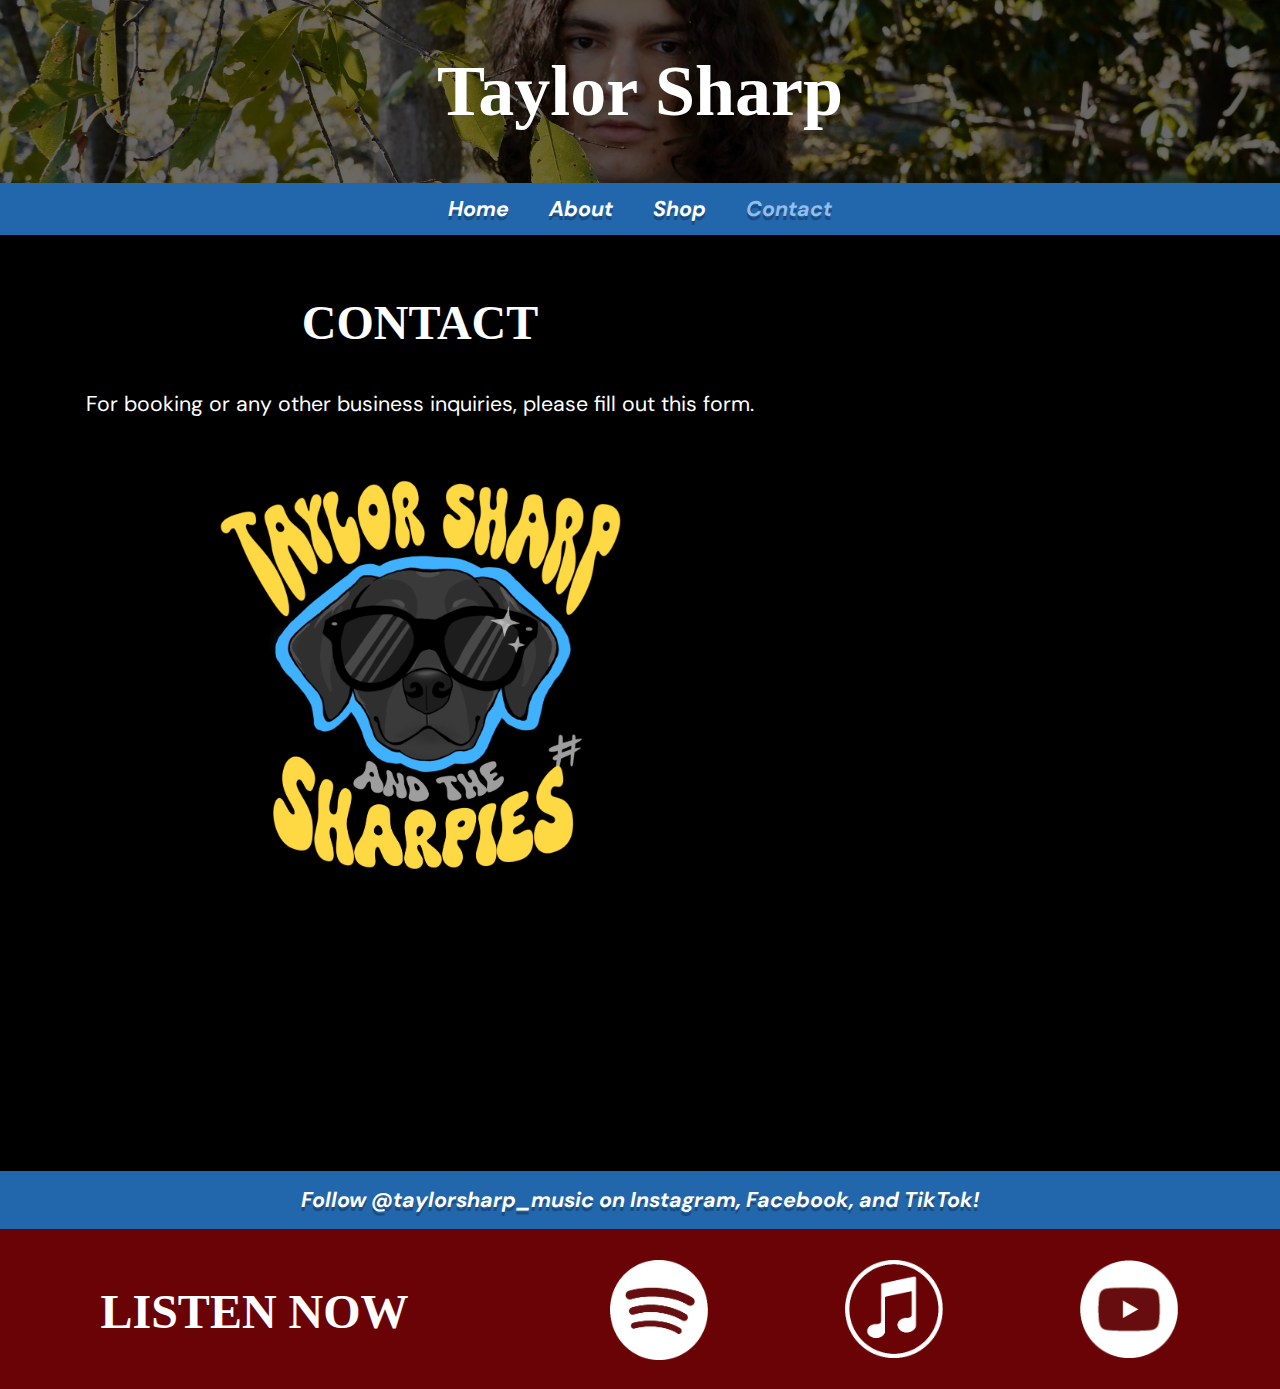
<file: contact.html>
<!DOCTYPE html>
<html lang="en">
    <head>
        <meta charset="utf-8">
        <title>Taylor Sharp</title>
        <meta name="author" content="Adtile">
        <meta name="viewport" content="width=device-width,initial-scale=1">
        <!--DM Serif Display-->
        <link rel="preconnect" href="https://fonts.googleapis.com">
        <link rel="preconnect" href="https://fonts.gstatic.com" crossorigin>
        <link href="https://fonts.googleapis.com/css2?family=Anek+Odia:wght@100..800&family=DM+Serif+Display:ital@0;1&family=Red+Hat+Text:ital,wght@0,300..700;1,300..700&display=swap" rel="stylesheet">
        <!--DM Sans-->
        <link rel="preconnect" href="https://fonts.googleapis.com">
        <link rel="preconnect" href="https://fonts.gstatic.com" crossorigin>
        <link href="https://fonts.googleapis.com/css2?family=Anek+Odia:wght@100..800&family=DM+Sans:ital,opsz,wght@0,9..40,100..1000;1,9..40,100..1000&family=DM+Serif+Display:ital@0;1&family=Red+Hat+Text:ital,wght@0,300..700;1,300..700&display=swap" rel="stylesheet">
        <!--CSS stylesheet-->
        <link rel="stylesheet" href="css/styles.css">
    </head>
    <header>
        <div class="image-area">
            <div class="title-container">
                <h1>Taylor Sharp</h1>
            </div>
        </div>
        <nav class="navbar">
            <ul>
                <li class="nav-item"><a href="index.html" data-scroll>Home</a></li>
                <li class="nav-item"><a href="about.html" data-scroll>About</a></li>
                <li class="nav-item"><a href="shop.html" data-scroll>Shop</a></li>
                <li class="nav-item"><a href="contact.html" data-scroll>Contact</a></li>
            </ul>
        </nav>
    </header>
    <main>
        <div class="form-area">
            <div class="form-heading">
                <h2>CONTACT</h2>
                <p>For booking or any other business inquiries, please fill out this form.</p>
                <img id="sharpies-logo" src="/img/IMG_2260~photo.png" alt="Taylor Sharp and the Sharpies logo">
            </div>
            <div class="form-container">
                <iframe src="https://docs.google.com/forms/d/e/1FAIpQLSeXC0ptI8RhpW5p8FJdNJ0J1ilWuPisiE-XMK2UIsWeCXd5cw/viewform?embedded=true" title="Contact Me"width="440" height="916" frameborder="0" marginheight="0" marginwidth="0">Loading…</iframe>
            </div>
        </div>
    </main>
    <footer>
        <div class="socials-area">
            <a class="socials-link"href="https://linktr.ee/taylorsharp_music">
                Follow @taylorsharp_music on Instagram, Facebook, and TikTok!
            </a>
        </div>
        <div class="footer-red">
            <div class="footer-heading">
                <h2>LISTEN NOW</h2>
            </div>
            <div class="footer-icons">
                <a class="Spotify" href="https://open.spotify.com/artist/6dpkxVLNgCECENtzAaoDDn?utm_medium=share&utm_source=linktree">
                    <img src="/img/spotify.png" alt="Spotify">
                </a>
                <a class="Apple" href="https://music.apple.com/us/artist/taylor-sharp/1637704294">
                    <img src="/img/Apple.png" alt="Apple Music">
                </a>
                <a class="Youtube" href="https://www.youtube.com/@taylorsharp_music">
                    <img src="/img/youtube.png" alt="YouTube">
                </a>
            </div>
        </div>
    </footer>
    <script src="script.js"></script>
</html>
</file>
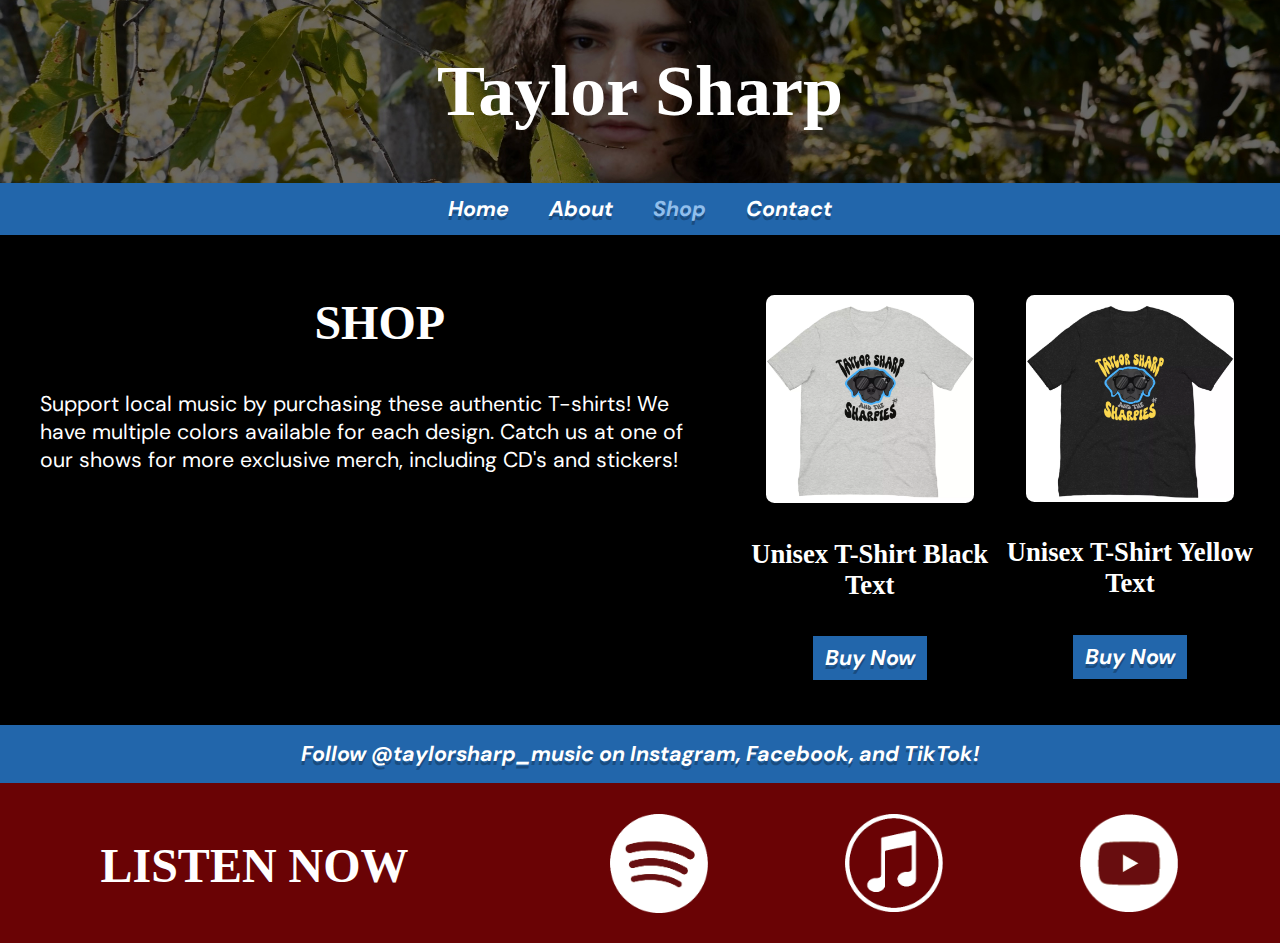
<file: shop.html>
<!DOCTYPE html>
<html lang="en">
    <head>
        <meta charset="utf-8">
        <title>Taylor Sharp</title>
        <meta name="author" content="Adtile">
        <meta name="viewport" content="width=device-width,initial-scale=1">
        <!--DM Serif Display-->
        <link rel="preconnect" href="https://fonts.googleapis.com">
        <link rel="preconnect" href="https://fonts.gstatic.com" crossorigin>
        <link href="https://fonts.googleapis.com/css2?family=Anek+Odia:wght@100..800&family=DM+Serif+Display:ital@0;1&family=Red+Hat+Text:ital,wght@0,300..700;1,300..700&display=swap" rel="stylesheet">
        <!--DM Sans-->
        <link rel="preconnect" href="https://fonts.googleapis.com">
        <link rel="preconnect" href="https://fonts.gstatic.com" crossorigin>
        <link href="https://fonts.googleapis.com/css2?family=Anek+Odia:wght@100..800&family=DM+Sans:ital,opsz,wght@0,9..40,100..1000;1,9..40,100..1000&family=DM+Serif+Display:ital@0;1&family=Red+Hat+Text:ital,wght@0,300..700;1,300..700&display=swap" rel="stylesheet">
        <!--CSS stylesheet-->
        <link rel="stylesheet" href="css/styles.css">
    </head>
    <header>
        <div class="image-area">
            <div class="title-container">
                <h1>Taylor Sharp</h1>
            </div>
        </div>
        <nav class="navbar">
            <ul>
                <li class="nav-item"><a href="index.html" data-scroll>Home</a></li>
                <li class="nav-item"><a href="about.html" data-scroll>About</a></li>
                <li class="nav-item"><a href="shop.html" data-scroll>Shop</a></li>
                <li class="nav-item"><a href="contact.html" data-scroll>Contact</a></li>
            </ul>
        </nav>
    </header>
    <main>
        <div class="shop-area">
            <div class="shop-heading">
                <h2>SHOP</h2>
                <p>Support local music by purchasing these authentic T-shirts! We have multiple colors available for each design. Catch us at one of our shows for more exclusive merch, including CD's and stickers!</p>
            </div>
            <div class="shop-catalog">
                <div class="shop-item">
                    <img src="/img/blacktext.png" alt="Shirt with black text">
                    <h4>Unisex T-Shirt Black Text</h4>
                    <a href="https://www.ebay.com/itm/395504718027"><button>Buy Now</button></a>
                </div>
                <div class="shop-item">
                    <img src="/img/yellowtext.png" alt="Shirt with yellow text">
                    <h4>Unisex T-Shirt Yellow Text</h4>
                    <a href="https://www.ebay.com/itm/395504711326?itmmeta=01JEC3TZK61GDD6T5V8GDR9NY2&hash=item5c15eaf69e%3Ag%3A-TYAAOSw2QVmgdXC&var=664225538656"><button>Buy Now</button></a>
                </div>
            </div>    
        </div>
    </main>
    <footer>
        <div class="socials-area">
            <a class="socials-link"href="https://linktr.ee/taylorsharp_music">
                Follow @taylorsharp_music on Instagram, Facebook, and TikTok!
            </a>
        </div>
        <div class="footer-red">
            <div class="footer-heading">
                <h2>LISTEN NOW</h2>
            </div>
            <div class="footer-icons">
                <a class="Spotify" href="https://open.spotify.com/artist/6dpkxVLNgCECENtzAaoDDn?utm_medium=share&utm_source=linktree">
                    <img src="/img/spotify.png" alt="Spotify">
                </a>
                <a class="Apple" href="https://music.apple.com/us/artist/taylor-sharp/1637704294">
                    <img src="/img/Apple.png" alt="Apple Music">
                </a>
                <a class="Youtube" href="https://www.youtube.com/@taylorsharp_music">
                    <img src="/img/youtube.png" alt="YouTube">
                </a>
            </div>
        </div>
    </footer>
    <script src="script.js"></script>
</html>
</file>
<file: css/styles.css>
html{
    background-color: black;
    color: white;
    margin: auto;
}

body{
    margin: auto;
}

header{
    padding: 0 auto;
}

.image-area{
    background-image: url("/img/original-ED48946D-E34A-4080-B1CC-9D0B7F844906.jpeg");
    background-position: center;
    background-size: cover;
    background-color: black;
    padding: 2px;
    max-width: 100%;
    max-height: 30%; 
    margin: 0;
    overflow: hidden;
}

.title-container{
    display: flex;
    justify-content: center;
}

.navbar{
    background-color: #2266AB;
    padding: 10px 0px;
}

footer{
    color: white;
    background-color: #6A0305;
}

h1{
    font-size: 54pt;
    opacity: 1;
}

h2{
    font-size: 36pt;
}

h3{
    font-size: 32pt;
}

h4{
    font-size: 20pt;
}

p{
    font-family: "DM Sans", sans-serif;
    font-size: 16pt;
}

.navbar ul{
    display: flex;
    justify-content: space-around;
    padding: 0;
    list-style-type: none;
}

.nav-item{
    font-family: "DM Sans", sans-serif;
    font-weight: bold;
    font-style: italic;
    font-size: 16pt;
    line-height: 0;
}

.nav-item a{
    text-decoration: none;
    color: white;
    text-shadow: 0px 4px #194C80;
}

.nav-item a:hover{
    text-decoration: none;
    color: #91BEEB;
    text-shadow: 0px 4px #194C80;
}

.nav-item a:focus{
    text-decoration: none;
    color: #91BEEB;
    text-shadow: 0px 4px #194C80;
}

.nav-item > a.active{
    text-decoration: none;
    color: #91BEEB;
    text-shadow: 0px 4px #194C80;
}

.shows-area{
    padding: 0px 20px;
}

.shows-heading{
    display: flex;
    justify-content: center;
}

.shows-heading h2{
    text-align: center;
}

.shows-list{
    display: flex;
    justify-content: center;
}

.shows-list ul{
    padding: 0;
    text-align: center;
}

.show-item{
    font-family: "DM Sans", sans-serif;
    font-size: 16pt;
}

ul{
    list-style-type: none;
}

.videos-area{
    padding: 0px 20px;
    margin-bottom: 20px;
}

.videos-heading{
    display: flex;
    justify-content: center;
}

.videos-container{
    display: flex;
    justify-content: center;
    flex-wrap: wrap;
    margin-bottom: 20px;
}

.large-video{
    display: flex;
    justify-content: center;
    overflow: hidden;
    width: 100%;
}

.large-video iframe{
    width: 90%;
    height: 50vh;
}

.small-video-1{
    overflow: hidden;
    width: 45%;
}

.small-video-1 iframe{
    width: 100%;
}

.small-video-2{
    overflow: hidden;
    width: 45%;
}

.small-video-2 iframe{
    width: 100%;
}

.Spotify img{
    max-width: 42%;
    margin: 0;
}

.Apple img{
    max-width: 42%;
    margin: 0;
}

.Youtube img{
    max-width: 98%;
    margin: 0
}

footer{
    padding-bottom: 10px;
}

.footer-icons img:hover{
    animation-name: grow;
    animation-duration: .3s;
    animation-timing-function: linear;
    animation-fill-mode: forwards;
}

.footer-icons img:focus{
    animation-name: grow;
    animation-duration: .3s;
    animation-timing-function: linear;
    animation-fill-mode: forwards;
}

@keyframes grow{
    from{
        transform: scale(1)
    }
    to{
        transform: scale(1.1)
    }
}

.footer-heading{
    display: flex;
    justify-content: center;
}

.footer-icons{
    display: flex;
    justify-content: space-around;
}

.about-heading{
    display: flex;
    justify-content: center;
}

.about-image img{
    max-width: 100%;
}

.about-area{
    margin: auto 20px;
    margin-bottom: 20px;
    padding: 0px 20px;
}

.shop-area{
    padding-bottom: 45px;
    padding: 0px 20px;
}

.shop-heading{
    display: flex;
    flex-direction: column;
    align-items: center;
    margin: auto 20px;
}

.shop-heading p{
    margin-top: 0;
    margin-bottom: 45px;;
}

.shop-item{
    max-width: 50%;
    display: flex;
    flex-direction: column;
    align-items: center;
    text-align: center;
}

.shop-item img{
    max-width: 80%;
    max-height: auto;
    border-radius: 4%;
}

.shop-item img:hover{
    animation-name: grow;
    animation-duration: .3s;
    animation-timing-function: linear;
    animation-fill-mode: forwards;
}

.shop-item img:focus{
    animation-name: grow;
    animation-duration: .3s;
    animation-timing-function: linear;
    animation-fill-mode: forwards;
}

.shop-catalog{
    display: flex;
    justify-content: space-around;
    margin-bottom: 45px;
}

button{
    font-family: "DM Sans", sans-serif;
    font-weight: bold;
    font-style: italic;
    font-size: 16pt;
    line-height: 0;
    padding: 22px 12px;
    color: white;
    background-color: #2266AB;
    border-style: none;
    text-shadow: 0px 4px #194C80;
    cursor: pointer;
}

button:hover{
    text-decoration: none;
    color: #91BEEB;
    text-shadow: 0px 4px #194C80;
}

.form-area{
    padding: 0px 20px;
}

.form-heading{
    display: flex;
    flex-direction: column;
    align-items: center;
    margin: auto 20px;
}

.form-heading p{
    margin-top: 0;
    margin-bottom: 45px;;
    text-align: center;
}

.form-container{
    display: flex;
    justify-content: center;
}

.socials-area{
    background-color:#2266AB;
    padding: 15px;
}

.socials-link{
    display: flex;
    justify-content: center;
    font-family: "DM Sans", sans-serif;
    font-weight: bold;
    font-style: italic;
    font-size: 16pt;
    text-decoration: none;
    color: white;
    text-shadow: 0px 4px #194C80;
    text-align: center;
}

.socials-link a{
    text-decoration: none;
    color: white;
    text-shadow: 0px 4px #194C80;
}

.socials-link:hover{
    text-decoration: none;
    color: #91BEEB;
    text-shadow: 0px 4px #194C80;
}

#sharpies-logo{
    height: 50%;
    width: 50%;
}

@media screen and (min-width: 768px) {
    .image-area{
        background-image: url("/img/original-ED48946D-E34A-4080-B1CC-9D0B7F844906.jpeg");
        background-position: center;
        background-size: cover;
        background-color: black;
        padding: 2px;
        max-width: 100%;
        max-height: 50vh; 
        margin: 0;
        overflow: hidden;
    }

    .navbar ul{
        justify-content: center;
    }

    .nav-item{
        margin: 0px 20px;
    }

    main{
        display: flex;
        justify-content: center;
    }

    .shows-area{
        display: flex;
        flex-direction: column;
        align-items: center;
    }

    .shows-heading h2{
        text-align: center;
    }

    .footer-red{
        display: flex;
        justify-content: space-around;
        padding-top: 15px;
        align-items: center;
    }

    .about-area{
        display: flex;
        flex-direction: column;
        align-items: center;
    }

    .about-sections{
        display: flex;
        flex-direction: column;
        gap: 20px;
    }

    .about-section-1{
        display: flex;
        gap: 20px;
    }

    .about-section-2{
        display: flex;
        flex-direction: row-reverse;
        gap: 20px;
    }

    .shop-area{
        display: flex;
    }

    .shop-heading{
        justify-content: flex-start;
        margin-top: 20px;
        padding-top: 0;
    }

    .shop-catalog{
        margin-top: 60px;
    }

    .form-area{
        display: flex;
    }

    .form-heading{
        margin-top: 20px;
    }

    .form-container{
        margin-top: 20px;
    }

    #sharpies-logo{
        height: 60%;
        width: 60%;
    }
}
</file>
